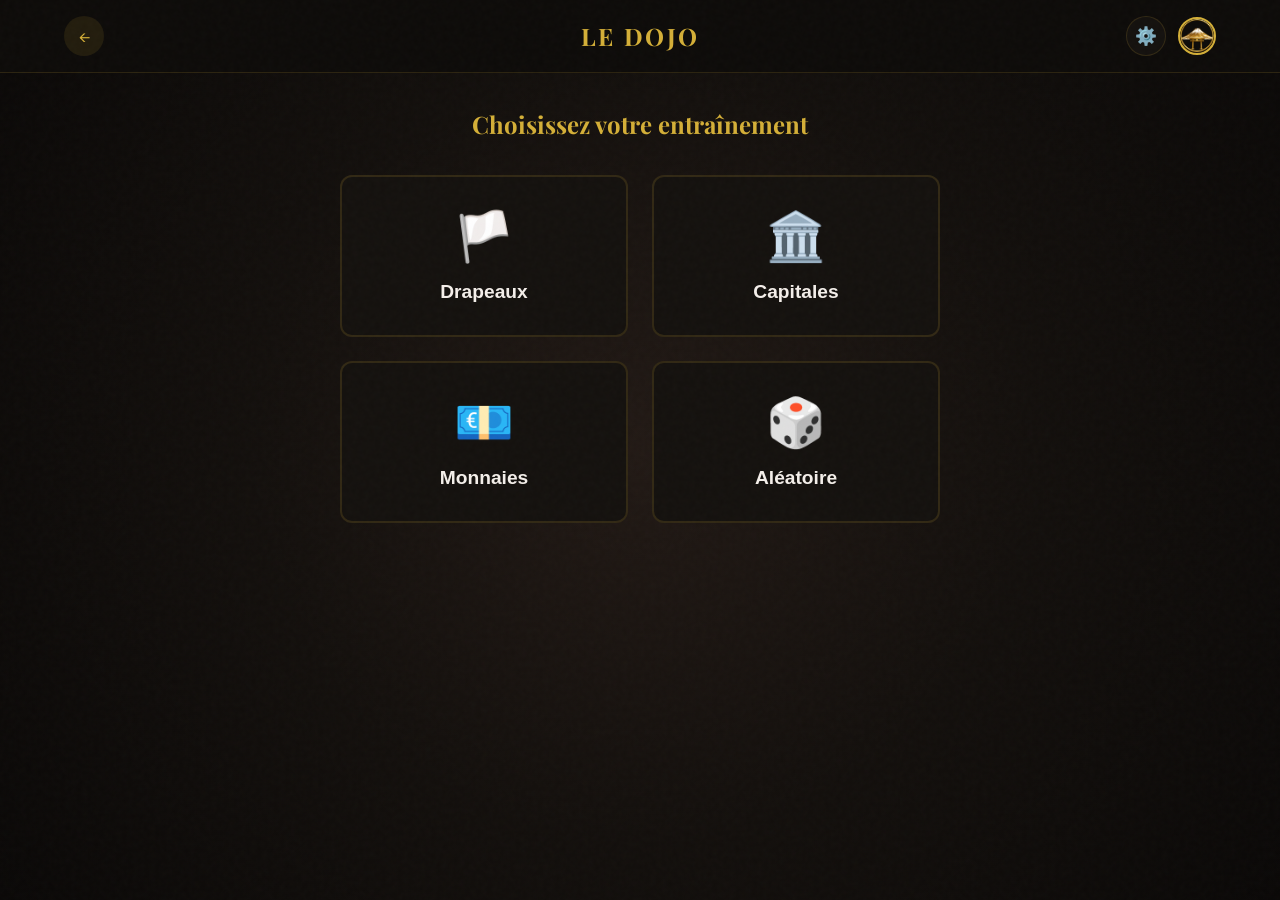
<file: jeu.html>
<!DOCTYPE html>
<html lang="fr">
<head>
    <meta charset="UTF-8">
    <meta name="viewport" content="width=device-width, initial-scale=1.0">
    <title>Mini jeux</title>
    <link rel="icon" type="image/png" href="image/kaido_7.3.png">
    
    <!-- Lien vers ton CSS global qui gère les thèmes -->
    <link rel="stylesheet" href="css/style.css">
    
    <!-- Google Fonts -->
    <link href="https://fonts.googleapis.com/css2?family=Plus+Jakarta+Sans:wght@400;500;600;700&family=Playfair+Display:wght@400;500;600&display=swap" rel="stylesheet">

    <style>
        /* Styles spécifiques au jeu, utilisant TES variables globales */
        .quiz-container {
            max-width: 600px;
            margin: 2rem auto 5rem auto;
            text-align: center;
        }

        .score-board {
            display: flex;
            justify-content: space-between;
            align-items: center;
            background: rgba(212, 175, 55, 0.05);
            border: 1px solid var(--border-color);
            padding: 1rem 1.5rem;
            border-radius: 8px;
            margin-bottom: 2rem;
            font-weight: 600;
        }

        .question-text {
            font-family: var(--font-serif);
            font-size: 1.6rem;
            color: var(--text-main);
            margin-bottom: 2rem;
        }

        .target-country {
            color: var(--color-gold);
            font-size: 2.2rem;
            display: block;
            margin-top: 0.5rem;
        }

        .flags-grid {
            display: grid;
            grid-template-columns: 1fr 1fr;
            gap: 1.5rem;
        }

        .flag-option {
            background: var(--bg-card);
            border: 2px solid var(--border-color);
            border-radius: 12px;
            padding: 1.5rem;
            cursor: pointer;
            transition: all 0.2s ease;
            display: flex;
            align-items: center;
            justify-content: center;
            height: 140px;
        }

        .flag-option img {
            max-width: 100%;
            max-height: 100%;
            border-radius: 4px;
            box-shadow: 0 4px 10px rgba(0,0,0,0.2);
            transition: transform 0.2s ease;
        }

        .text-option {
            font-size: 1.3rem;
            font-weight: bold;
            color: var(--text-main);
            text-align: center;
            font-family: var(--font-kaido);
        }

        .flag-option:hover {
            border-color: var(--color-gold);
            transform: translateY(-4px);
            box-shadow: 0 8px 20px rgba(212, 175, 55, 0.15);
        }

        .flag-option:hover img {
            transform: scale(1.05);
        }

        /* Couleurs de validation adaptées à ton thème */
        .flag-option.correct {
            border-color: #2ecc71 !important;
            background: rgba(46, 204, 113, 0.1) !important;
        }
        
        .flag-option.wrong {
            border-color: var(--color-torii) !important;
            background: rgba(166, 58, 43, 0.1) !important;
            opacity: 0.6;
        }

        #next-btn {
            display: none;
            margin: 2rem auto 0 auto;
            width: 100%;
            max-width: 300px;
        }

        .back-menu-btn {
            background: none;
            border: 1px dashed var(--border-color);
            color: var(--text-muted);
            padding: 0.5rem 1rem;
            border-radius: 6px;
            cursor: pointer;
            font-size: 0.85rem;
            margin-top: 2rem;
            transition: all 0.2s;
        }
        .back-menu-btn:hover {
            color: var(--color-gold);
            border-color: var(--color-gold);
        }
    </style>
</head>
<body>

    <!-- SCRIPT DE CHARGEMENT DU THÈME (Exécuté tout de suite pour éviter le clignotement) -->
    <script>
        const savedTheme = localStorage.getItem('kaido_theme') || 'dark';
        document.body.setAttribute('data-theme', savedTheme);
    </script>

    <!-- HEADER COMPLET KAIDO (Le même que sur le reste du site) -->
    <header class="kaido-header">
        <div class="header-left">
            <a href="index.html" class="header-btn-back" title="Retour à l'accueil">←</a>
        </div>

        <div class="header-center">
            <span style="font-family: var(--font-serif); font-size: 1.5rem; color: var(--color-gold); font-weight: bold; letter-spacing: 0.1em;">LE DOJO</span>
        </div>

        <div class="header-right" style="display: flex; align-items: center; position: relative; gap: 12px;">
            <button id="options-menu-btn" type="button" title="Paramètres" style="width: 40px; height: 40px; border-radius: 50%; background: var(--bg-card); border: 1px solid var(--border-color); color: var(--color-gold); cursor: pointer; display: flex; align-items: center; justify-content: center; font-size: 1.1rem;">
                ⚙️
            </button>

            <!-- Panneau déroulant -->
            <div id="options-dropdown" style="display: none; position: absolute; right: 0; top: 50px; background: var(--bg-card); border: 1px solid var(--border-color); border-radius: 8px; padding: 10px; box-shadow: 0 4px 12px rgba(0,0,0,0.3); z-index: 1000; min-width: 160px; flex-direction: column; gap: 8px;">
                <button id="global-theme-toggle" type="button" style="background: none; border: none; color: var(--text-main); text-align: left; padding: 6px 8px; border-radius: 4px; cursor: pointer; display: flex; align-items: center; gap: 8px; font-size: 0.85rem; width: 100%;">
                    <span>🌓</span> <span>Changer de thème</span>
                </button>
            </div>
            
            <button class="header-profile-btn" title="Mon Profil">
                <img src="image/kaido_7.3.png" alt="Profil" class="header-profile-img" onerror="this.src='https://ui-avatars.com/api/?name=User&background=D4AF37&color=0D0B09'">
            </button>
        </div>

        <script>
            // Logique du menu déroulant et du bouton thème
            const menuBtn = document.getElementById('options-menu-btn');
            const dropdown = document.getElementById('options-dropdown');
            const themeToggleBtn = document.getElementById('global-theme-toggle');

            if (menuBtn && dropdown) {
                menuBtn.addEventListener('click', (e) => {
                    e.stopPropagation();
                    dropdown.style.display = dropdown.style.display === 'flex' ? 'none' : 'flex';
                });
                dropdown.addEventListener('click', (e) => e.stopPropagation());
            }

            window.addEventListener('click', () => {
                if (dropdown) dropdown.style.display = 'none';
            });

            if (themeToggleBtn) {
                themeToggleBtn.addEventListener('click', () => {
                    const currentTheme = document.body.getAttribute('data-theme') || 'dark';
                    const newTheme = currentTheme === 'dark' ? 'papyrus' : 'dark';
                    document.body.setAttribute('data-theme', newTheme);
                    localStorage.setItem('kaido_theme', newTheme);
                });
            }
        </script>
    </header>

    <main class="container">
        
        <!-- MENU DE SÉLECTION DU MODE -->
        <div id="mode-selection" class="quiz-container">
            <h2 style="font-family: var(--font-serif); color: var(--color-gold); margin-bottom: 2rem;">Choisissez votre entraînement</h2>
            
            <div class="flags-grid">
                <button class="flag-option mode-btn" data-mode="flags" style="flex-direction: column; height: auto; padding: 2rem;">
                    <span style="font-size: 3rem; margin-bottom: 1rem;">🏳️</span>
                    <strong style="font-size: 1.2rem; color: var(--text-main);">Drapeaux</strong>
                </button>
                <button class="flag-option mode-btn" data-mode="capitals" style="flex-direction: column; height: auto; padding: 2rem;">
                    <span style="font-size: 3rem; margin-bottom: 1rem;">🏛️</span>
                    <strong style="font-size: 1.2rem; color: var(--text-main);">Capitales</strong>
                </button>
                <button class="flag-option mode-btn" data-mode="currencies" style="flex-direction: column; height: auto; padding: 2rem;">
                    <span style="font-size: 3rem; margin-bottom: 1rem;">💶</span>
                    <strong style="font-size: 1.2rem; color: var(--text-main);">Monnaies</strong>
                </button>
                <button class="flag-option mode-btn" data-mode="mixed" style="flex-direction: column; height: auto; padding: 2rem;">
                    <span style="font-size: 3rem; margin-bottom: 1rem;">🎲</span>
                    <strong style="font-size: 1.2rem; color: var(--text-main);">Aléatoire</strong>
                </button>
            </div>
        </div>

        <!-- ZONE DE JEU (Masquée par défaut) -->
        <div id="quiz-area" class="quiz-container" style="display: none;">
            
            <div class="score-board">
                <span style="color: var(--text-muted);">Série actuelle : <span id="current-streak" style="color: var(--text-main);">0</span></span>
                <span style="color: var(--text-muted);">Meilleur score : <span id="best-score" style="color: var(--color-gold);">0</span> 🏆</span>
            </div>

            <h2 class="question-text">
                <span id="question-prefix">Sélectionnez le drapeau :</span>
                <span id="country-name" class="target-country">Chargement...</span>
            </h2>

            <div class="flags-grid" id="flags-container">
                <!-- Boutons générés en JS -->
            </div>

            <button id="next-btn" class="kaido-submit-btn" style="padding: 1rem; border-radius: 8px;">Continuer ➔</button>

            <button class="back-menu-btn" onclick="showMenu()">← Changer de mode</button>
        </div>

    </main>

    <script>
        // Ta base de données
        const countries = [
            { code: "AF", name: "Afghanistan", capital: "Kaboul", currency: "AFN" },
            { code: "ZA", name: "Afrique du Sud", capital: "Pretoria", currency: "ZAR" },
            { code: "AL", name: "Albanie", capital: "Tirana", currency: "ALL" },
            { code: "DZ", name: "Algérie", capital: "Alger", currency: "DZD" },
            { code: "DE", name: "Allemagne", capital: "Berlin", currency: "EUR" },
            { code: "AD", name: "Andorre", capital: "Andorre-la-Vieille", currency: "EUR" },
            { code: "AO", name: "Angola", capital: "Luanda", currency: "AOA" },
            { code: "AG", name: "Antigua-et-Barbuda", capital: "Saint John's", currency: "XCD" },
            { code: "SA", name: "Arabie saoudite", capital: "Riyad", currency: "SAR" },
            { code: "AR", name: "Argentine", capital: "Buenos Aires", currency: "ARS" },
            { code: "AM", name: "Arménie", capital: "Erevan", currency: "AMD" },
            { code: "AU", name: "Australie", capital: "Canberra", currency: "AUD" },
            { code: "AT", name: "Autriche", capital: "Vienne", currency: "EUR" },
            { code: "AZ", name: "Azerbaïdjan", capital: "Bakou", currency: "AZN" },
            { code: "BS", name: "Bahamas", capital: "Nassau", currency: "BSD" },
            { code: "BH", name: "Bahreïn", capital: "Manama", currency: "BHD" },
            { code: "BD", name: "Bangladesh", capital: "Dacca", currency: "BDT" },
            { code: "BB", name: "Barbade", capital: "Bridgetown", currency: "BBD" },
            { code: "BE", name: "Belgique", capital: "Bruxelles", currency: "EUR" },
            { code: "BZ", name: "Belize", capital: "Belmopan", currency: "BZD" },
            { code: "BJ", name: "Bénin", capital: "Porto-Novo", currency: "XOF" },
            { code: "BT", name: "Bhoutan", capital: "Thimphou", currency: "BTN" },
            { code: "BY", name: "Bélarus", capital: "Minsk", currency: "BYN" },
            { code: "BO", name: "Bolivie", capital: "Sucre", currency: "BOB" },
            { code: "BA", name: "Bosnie-Herzégovine", capital: "Sarajevo", currency: "BAM" },
            { code: "BW", name: "Botswana", capital: "Gaborone", currency: "BWP" },
            { code: "BR", name: "Brésil", capital: "Brasília", currency: "BRL" },
            { code: "BN", name: "Brunei", capital: "Bandar Seri Begawan", currency: "BND" },
            { code: "BG", name: "Bulgarie", capital: "Sofia", currency: "BGN" },
            { code: "BF", name: "Burkina Faso", capital: "Ouagadougou", currency: "XOF" },
            { code: "BI", name: "Burundi", capital: "Gitega", currency: "BIF" },
            { code: "CV", name: "Cabo Verde", capital: "Praia", currency: "CVE" },
            { code: "KH", name: "Cambodge", capital: "Phnom Penh", currency: "KHR" },
            { code: "CM", name: "Cameroun", capital: "Yaoundé", currency: "XAF" },
            { code: "CA", name: "Canada", capital: "Ottawa", currency: "CAD" },
            { code: "CL", name: "Chili", capital: "Santiago", currency: "CLP" },
            { code: "CN", name: "Chine", capital: "Pékin", currency: "CNY" },
            { code: "CY", name: "Chypre", capital: "Nicosie", currency: "EUR" },
            { code: "CO", name: "Colombie", capital: "Bogota", currency: "COP" },
            { code: "KM", name: "Comores", capital: "Moroni", currency: "KMF" },
            { code: "CG", name: "Congo", capital: "Brazzaville", currency: "XAF" },
            { code: "CD", name: "République démocratique du Congo", capital: "Kinshasa", currency: "CDF" },
            { code: "KP", name: "Corée du Nord", capital: "Pyongyang", currency: "KPW" },
            { code: "KR", name: "Corée du Sud", capital: "Séoul", currency: "KRW" },
            { code: "CR", name: "Costa Rica", capital: "San José", currency: "CRC" },
            { code: "CI", name: "Côte d'Ivoire", capital: "Yamoussoukro", currency: "XOF" },
            { code: "HR", name: "Croatie", capital: "Zagreb", currency: "EUR" },
            { code: "CU", name: "Cuba", capital: "La Havane", currency: "CUP" },
            { code: "DK", name: "Danemark", capital: "Copenhague", currency: "DKK" },
            { code: "DJ", name: "Djibouti", capital: "Djibouti", currency: "DJF" },
            { code: "DM", name: "Dominique", capital: "Roseau", currency: "XCD" },
            { code: "DO", name: "République dominicaine", capital: "Saint-Domingue", currency: "DOP" },
            { code: "EG", name: "Égypte", capital: "Le Caire", currency: "EGP" },
            { code: "AE", name: "Émirats arabes unis", capital: "Abou Dabi", currency: "AED" },
            { code: "EC", name: "Équateur", capital: "Quito", currency: "USD" },
            { code: "ER", name: "Érythrée", capital: "Asmara", currency: "ERN" },
            { code: "ES", name: "Espagne", capital: "Madrid", currency: "EUR" },
            { code: "EE", name: "Estonie", capital: "Tallinn", currency: "EUR" },
            { code: "SZ", name: "Eswatini", capital: "Mbabane", currency: "SZL" },
            { code: "US", name: "États-Unis", capital: "Washington", currency: "USD" },
            { code: "ET", name: "Éthiopie", capital: "Addis-Abeba", currency: "ETB" },
            { code: "FJ", name: "Fidji", capital: "Suva", currency: "FJD" },
            { code: "FI", name: "Finlande", capital: "Helsinki", currency: "EUR" },
            { code: "FR", name: "France", capital: "Paris", currency: "EUR" },
            { code: "GA", name: "Gabon", capital: "Libreville", currency: "XAF" },
            { code: "GM", name: "Gambie", capital: "Banjul", currency: "GMD" },
            { code: "GE", name: "Géorgie", capital: "Tbilissi", currency: "GEL" },
            { code: "GH", name: "Ghana", capital: "Accra", currency: "GHS" },
            { code: "GR", name: "Grèce", capital: "Athènes", currency: "EUR" },
            { code: "GD", name: "Grenade", capital: "Saint-Georges", currency: "XCD" },
            { code: "GT", name: "Guatemala", capital: "Guatemala", currency: "GTQ" },
            { code: "GN", name: "Guinée", capital: "Conakry", currency: "GNF" },
            { code: "GW", name: "Guinée-Bissau", capital: "Bissau", currency: "XOF" },
            { code: "GQ", name: "Guinée équatoriale", capital: "Malabo", currency: "XAF" },
            { code: "GY", name: "Guyana", capital: "Georgetown", currency: "GYD" },
            { code: "HT", name: "Haïti", capital: "Port-au-Prince", currency: "HTG" },
            { code: "HN", name: "Honduras", capital: "Tegucigalpa", currency: "HNL" },
            { code: "HU", name: "Hongrie", capital: "Budapest", currency: "HUF" },
            { code: "IS", name: "Islande", capital: "Reykjavik", currency: "ISK" },
            { code: "IN", name: "Inde", capital: "New Delhi", currency: "INR" },
            { code: "ID", name: "Indonésie", capital: "Nusantara", currency: "IDR" },
            { code: "IR", name: "Iran", capital: "Téhéran", currency: "IRR" },
            { code: "IQ", name: "Irak", capital: "Bagdad", currency: "IQD" },
            { code: "IE", name: "Irlande", capital: "Dublin", currency: "EUR" },
            { code: "IL", name: "Israël", capital: "Jérusalem", currency: "ILS" },
            { code: "IT", name: "Italie", capital: "Rome", currency: "EUR" },
            { code: "JM", name: "Jamaïque", capital: "Kingston", currency: "JMD" },
            { code: "JP", name: "Japon", capital: "Tokyo", currency: "JPY" },
            { code: "JO", name: "Jordanie", capital: "Amman", currency: "JOD" },
            { code: "KZ", name: "Kazakhstan", capital: "Astana", currency: "KZT" },
            { code: "KE", name: "Kenya", capital: "Nairobi", currency: "KES" },
            { code: "KI", name: "Kiribati", capital: "Tarawa-Sud", currency: "AUD" },
            { code: "KW", name: "Koweït", capital: "Koweït", currency: "KWD" },
            { code: "KG", name: "Kirghizistan", capital: "Bichkek", currency: "KGS" },
            { code: "LA", name: "Laos", capital: "Vientiane", currency: "LAK" },
            { code: "LV", name: "Lettonie", capital: "Riga", currency: "EUR" },
            { code: "LB", name: "Liban", capital: "Beyrouth", currency: "LBP" },
            { code: "LS", name: "Lesotho", capital: "Maseru", currency: "LSL" },
            { code: "LR", name: "Liberia", capital: "Monrovia", currency: "LRD" },
            { code: "LY", name: "Libye", capital: "Tripoli", currency: "LYD" },
            { code: "LI", name: "Liechtenstein", capital: "Vaduz", currency: "CHF" },
            { code: "LT", name: "Lituanie", capital: "Vilnius", currency: "EUR" },
            { code: "LU", name: "Luxembourg", capital: "Luxembourg", currency: "EUR" },
            { code: "MK", name: "Macédoine du Nord", capital: "Skopje", currency: "MKD" },
            { code: "MG", name: "Madagascar", capital: "Antananarivo", currency: "MGA" },
            { code: "MW", name: "Malawi", capital: "Lilongwe", currency: "MWK" },
            { code: "MY", name: "Malaisie", capital: "Kuala Lumpur", currency: "MYR" },
            { code: "MV", name: "Maldives", capital: "Malé", currency: "MVR" },
            { code: "ML", name: "Mali", capital: "Bamako", currency: "XOF" },
            { code: "MT", name: "Malte", capital: "La Valette", currency: "EUR" },
            { code: "MA", name: "Maroc", capital: "Rabat", currency: "MAD" },
            { code: "MH", name: "Îles Marshall", capital: "Majuro", currency: "USD" },
            { code: "MR", name: "Mauritanie", capital: "Nouakchott", currency: "MRU" },
            { code: "MU", name: "Maurice", capital: "Port-Louis", currency: "MUR" },
            { code: "MX", name: "Mexique", capital: "Mexico", currency: "MXN" },
            { code: "FM", name: "Micronésie", capital: "Palikir", currency: "USD" },
            { code: "MD", name: "Moldova", capital: "Chișinău", currency: "MDL" },
            { code: "MC", name: "Monaco", capital: "Monaco", currency: "EUR" },
            { code: "MN", name: "Mongolie", capital: "Oulan-Bator", currency: "MNT" },
            { code: "ME", name: "Monténégro", capital: "Podgorica", currency: "EUR" },
            { code: "MZ", name: "Mozambique", capital: "Maputo", currency: "MZN" },
            { code: "MM", name: "Myanmar", capital: "Naypyidaw", currency: "MMK" },
            { code: "NA", name: "Namibie", capital: "Windhoek", currency: "NAD" },
            { code: "NR", name: "Nauru", capital: "Yaren", currency: "AUD" },
            { code: "NP", name: "Népal", capital: "Katmandou", currency: "NPR" },
            { code: "NI", name: "Nicaragua", capital: "Managua", currency: "NIO" },
            { code: "NE", name: "Niger", capital: "Niamey", currency: "XOF" },
            { code: "NG", name: "Nigeria", capital: "Abuja", currency: "NGN" },
            { code: "NO", name: "Norvège", capital: "Oslo", currency: "NOK" },
            { code: "NZ", name: "Nouvelle-Zélande", capital: "Wellington", currency: "NZD" },
            { code: "OM", name: "Oman", capital: "Mascate", currency: "OMR" },
            { code: "UG", name: "Ouganda", capital: "Kampala", currency: "UGX" },
            { code: "UZ", name: "Ouzbékistan", capital: "Tachkent", currency: "UZS" },
            { code: "PK", name: "Pakistan", capital: "Islamabad", currency: "PKR" },
            { code: "PW", name: "Palaos", capital: "Ngerulmud", currency: "USD" },
            { code: "PS", name: "Palestine", capital: "Jérusalem-Est", currency: "ILS" },
            { code: "PA", name: "Panama", capital: "Panama", currency: "PAB" },
            { code: "PG", name: "Papouasie-Nouvelle-Guinée", capital: "Port Moresby", currency: "PGK" },
            { code: "PY", name: "Paraguay", capital: "Asunción", currency: "PYG" },
            { code: "NL", name: "Pays-Bas", capital: "Amsterdam", currency: "EUR" },
            { code: "PE", name: "Pérou", capital: "Lima", currency: "PEN" },
            { code: "PH", name: "Philippines", capital: "Manille", currency: "PHP" },
            { code: "PL", name: "Pologne", capital: "Varsovie", currency: "PLN" },
            { code: "PT", name: "Portugal", capital: "Lisbonne", currency: "EUR" },
            { code: "QA", name: "Qatar", capital: "Doha", currency: "QAR" },
            { code: "CF", name: "République centrafricaine", capital: "Bangui", currency: "XAF" },
            { code: "CZ", name: "République tchèque", capital: "Prague", currency: "CZK" },
            { code: "RO", name: "Roumanie", capital: "Bucarest", currency: "RON" },
            { code: "GB", name: "Royaume-Uni", capital: "Londres", currency: "GBP" },
            { code: "RU", name: "Russie", capital: "Moscou", currency: "RUB" },
            { code: "RW", name: "Rwanda", capital: "Kigali", currency: "RWF" },
            { code: "KN", name: "Saint-Christophe-et-Niévès", capital: "Basseterre", currency: "XCD" },
            { code: "LC", name: "Sainte-Lucie", capital: "Castries", currency: "XCD" },
            { code: "SM", name: "Saint-Marin", capital: "Saint-Marin", currency: "EUR" },
            { code: "VC", name: "Saint-Vincent-et-les-Grenadines", capital: "Kingstown", currency: "XCD" },
            { code: "WS", name: "Samoa", capital: "Apia", currency: "WST" },
            { code: "ST", name: "Sao Tomé-et-Principe", capital: "São Tomé", currency: "STN" },
            { code: "SN", name: "Sénégal", capital: "Dakar", currency: "XOF" },
            { code: "RS", name: "Serbie", capital: "Belgrade", currency: "RSD" },
            { code: "SC", name: "Seychelles", capital: "Victoria", currency: "SCR" },
            { code: "SL", name: "Sierra Leone", capital: "Freetown", currency: "SLE" },
            { code: "SG", name: "Singapour", capital: "Singapour", currency: "SGD" },
            { code: "SK", name: "Slovaquie", capital: "Bratislava", currency: "EUR" },
            { code: "SI", name: "Slovénie", capital: "Ljubljana", currency: "EUR" },
            { code: "SB", name: "Îles Salomon", capital: "Honiara", currency: "SBD" },
            { code: "SO", name: "Somalie", capital: "Mogadiscio", currency: "SOS" },
            { code: "SD", name: "Soudan", capital: "Khartoum", currency: "SDG" },
            { code: "SS", name: "Soudan du Sud", capital: "Djouba", currency: "SSP" },
            { code: "LK", name: "Sri Lanka", capital: "Sri Jayawardenepura Kotte", currency: "LKR" },
            { code: "SE", name: "Suède", capital: "Stockholm", currency: "SEK" },
            { code: "CH", name: "Suisse", capital: "Berne", currency: "CHF" },
            { code: "SY", name: "Syrie", capital: "Damas", currency: "SYP" },
            { code: "TJ", name: "Tadjikistan", capital: "Douchanbé", currency: "TJS" },
            { code: "TZ", name: "Tanzanie", capital: "Dodoma", currency: "TZS" },
            { code: "TD", name: "Tchad", capital: "N'Djaména", currency: "XAF" },
            { code: "TH", name: "Thaïlande", capital: "Bangkok", currency: "THB" },
            { code: "TL", name: "Timor oriental", capital: "Dili", currency: "USD" },
            { code: "TG", name: "Togo", capital: "Lomé", currency: "XOF" },
            { code: "TO", name: "Tonga", capital: "Nuku'alofa", currency: "TOP" },
            { code: "TT", name: "Trinité-et-Tobago", capital: "Port-d'Espagne", currency: "TTD" },
            { code: "TN", name: "Tunisie", capital: "Tunis", currency: "TND" },
            { code: "TM", name: "Turkménistan", capital: "Achgabat", currency: "TMT" },
            { code: "TV", name: "Tuvalu", capital: "Funafuti", currency: "AUD" },
            { code: "UA", name: "Ukraine", capital: "Kyiv", currency: "UAH" },
            { code: "UY", name: "Uruguay", capital: "Montevideo", currency: "UYU" },
            { code: "VU", name: "Vanuatu", capital: "Port-Vila", currency: "VUV" },
            { code: "VA", name: "Vatican", capital: "Cité du Vatican", currency: "EUR" },
            { code: "VE", name: "Venezuela", capital: "Caracas", currency: "VES" },
            { code: "VN", name: "Viêt Nam", capital: "Hanoï", currency: "VND" },
            { code: "YE", name: "Yémen", capital: "Sanaa", currency: "YER" },
            { code: "ZM", name: "Zambie", capital: "Lusaka", currency: "ZMW" },
            { code: "ZW", name: "Zimbabwe", capital: "Harare", currency: "ZWG" }
        ];

        let gameMode = 'flags';
        let currentQuestionMode = 'flags';
        let currentStreak = 0;
        let bestScore = localStorage.getItem('kaido_quiz_best') || 0;
        let correctCountry = null;
        let hasAnswered = false;
        let playlistPays = [];

        const menuEl = document.getElementById('mode-selection');
        const quizEl = document.getElementById('quiz-area');
        const countryNameEl = document.getElementById('country-name');
        const questionPrefixEl = document.getElementById('question-prefix');
        const flagsContainer = document.getElementById('flags-container');
        const nextBtn = document.getElementById('next-btn');
        const streakEl = document.getElementById('current-streak');
        const bestScoreEl = document.getElementById('best-score');

        bestScoreEl.textContent = bestScore;

        function shuffleArray(array) {
            for (let i = array.length - 1; i > 0; i--) {
                const j = Math.floor(Math.random() * (i + 1));
                [array[i], array[j]] = [array[j], array[i]];
            }
            return array;
        }

        function refillPlaylist() {
            playlistPays = shuffleArray([...countries]);
        }

        function showMenu() {
            quizEl.style.display = 'none';
            menuEl.style.display = 'block';
        }

        // Écouteurs sur les boutons du menu
        document.querySelectorAll('.mode-btn').forEach(btn => {
            btn.addEventListener('click', () => {
                gameMode = btn.getAttribute('data-mode');
                menuEl.style.display = 'none';
                quizEl.style.display = 'block';
                currentStreak = 0;
                streakEl.textContent = currentStreak;
                refillPlaylist();
                loadNewQuestion();
            });
        });

        function loadNewQuestion() {
            hasAnswered = false;
            nextBtn.style.display = 'none';
            flagsContainer.innerHTML = '';

            if (playlistPays.length === 0) refillPlaylist();
            
            correctCountry = playlistPays.pop();

            // Gestion du mode Aléatoire
            currentQuestionMode = gameMode;
            if (gameMode === 'mixed') {
                const modes = ['flags', 'capitals', 'currencies'];
                currentQuestionMode = modes[Math.floor(Math.random() * modes.length)];
            }

            // Mise à jour de la question
            if (currentQuestionMode === 'flags') {
                questionPrefixEl.textContent = "Sélectionnez le drapeau :";
            } else if (currentQuestionMode === 'capitals') {
                questionPrefixEl.textContent = "Quelle est la capitale de :";
            } else if (currentQuestionMode === 'currencies') {
                questionPrefixEl.textContent = "Quelle est la monnaie de :";
            }
            countryNameEl.textContent = correctCountry.name;

            // Pioche de 3 mauvaises réponses UNIQUES
            const wrongOptions = [];
            const fullListShuffled = shuffleArray([...countries]);

            for (let i = 0; i < fullListShuffled.length; i++) {
                const candidate = fullListShuffled[i];
                let isUnique = true;

                if (candidate.code === correctCountry.code) isUnique = false;
                
                if (currentQuestionMode === 'capitals' && candidate.capital === correctCountry.capital) isUnique = false;
                if (currentQuestionMode === 'currencies' && candidate.currency === correctCountry.currency) isUnique = false;
                
                for(let w of wrongOptions) {
                    if (currentQuestionMode === 'capitals' && candidate.capital === w.capital) isUnique = false;
                    if (currentQuestionMode === 'currencies' && candidate.currency === w.currency) isUnique = false;
                }

                if (isUnique) {
                    wrongOptions.push(candidate);
                }
                if (wrongOptions.length === 3) break;
            }

            const options = shuffleArray([correctCountry, ...wrongOptions]);

            // Création des boutons de réponse
            options.forEach(country => {
                const btn = document.createElement('button');
                btn.className = 'flag-option';
                btn.dataset.code = country.code;
                
                if (currentQuestionMode === 'flags') {
                    btn.innerHTML = `<img src="https://flagcdn.com/w160/${country.code.toLowerCase()}.png" alt="Drapeau">`;
                } else if (currentQuestionMode === 'capitals') {
                    btn.innerHTML = `<span class="text-option">${country.capital}</span>`;
                } else if (currentQuestionMode === 'currencies') {
                    btn.innerHTML = `<span class="text-option">${country.currency}</span>`;
                }
                
                btn.addEventListener('click', () => handleAnswer(btn, country));
                flagsContainer.appendChild(btn);
            });
        }

        function handleAnswer(selectedBtn, selectedCountry) {
            if (hasAnswered) return;
            hasAnswered = true;

            const allButtons = document.querySelectorAll('.flag-option');

            if (selectedCountry.code === correctCountry.code) {
                selectedBtn.classList.add('correct');
                currentStreak++;
                
                if (currentStreak > bestScore) {
                    bestScore = currentStreak;
                    bestScoreEl.textContent = bestScore;
                    localStorage.setItem('kaido_quiz_best', bestScore);
                }
            } else {
                selectedBtn.classList.add('wrong');
                currentStreak = 0;
                
                // Montre la bonne réponse parmi les choix affichés
                allButtons.forEach(btn => {
                    if (btn.dataset.code === correctCountry.code) {
                        btn.classList.add('correct');
                    }
                });
            }

            streakEl.textContent = currentStreak;
            nextBtn.style.display = 'block';
        }

        nextBtn.addEventListener('click', loadNewQuestion);

    </script>
</body>
</html>
</file>
<file: css/style.css>
/* ==========================================================================
   1. VARIABLES & DESIGN SYSTEM KAIDO
   ========================================================================== */
:root, body[data-theme="dark"] {
    --bg-dark: #0D0B09;
    --bg-card: #14110E;
    --color-gold: #D4AF37;
    --color-torii: #A63A2B;
    --text-main: #F4EFEA;
    --text-muted: #8E847A;
    --border-color: rgba(212, 175, 55, 0.15);
    --font-kaido: 'Plus Jakarta Sans', sans-serif;
    --font-serif: 'Playfair Display', serif;
}

/* THÈME PAPYRUS / PARCHEMIN ANCIEN */
body[data-theme="papyrus"] {
    --bg-dark: #E4D8C3;
    --bg-card: #F2EBD9;
    --color-gold: #8C6D23;
    --color-torii: #9E3525;
    --text-main: #2C241D;
    --text-muted: #6B5E52;
    --border-color: rgba(140, 109, 35, 0.25);
}

* {
    margin: 0;
    padding: 0;
    box-sizing: border-box;
}

/* --- ADAPTATION DES CARTES JOURS / ACTIVITÉS AU THÈME --- */
.day-block-card, 
.step-item, 
.trip-card {
    background-color: var(--bg-card) !important;
    border-color: var(--border-color) !important;
    color: var(--text-main) !important;
}

/* Texte à l'intérieur des blocs d'activités en mode papyrus */
body[data-theme="papyrus"] .step-item h3,
body[data-theme="papyrus"] .step-item div,
body[data-theme="papyrus"] .day-header span {
    color: var(--text-main) !important;
}

/* ==========================================================================
   CORRECTION DE L'ICÔNE ET DU TEXTE DU SÉLECTEUR DE DATE (DARK / PAPYRUS)
   ========================================================================== */

/* Mode Sombre (Dark) : Inverser l'icône du calendrier pour qu'elle devienne blanche/claire */
body[data-theme="dark"] input[type="date"]::-webkit-calendar-picker-indicator,
body:not([data-theme="papyrus"]) input[type="date"]::-webkit-calendar-picker-indicator {
    filter: invert(1) hue-rotate(180deg) brightness(1.2);
    cursor: pointer;
}

/* Mode Papyrus : Garder l'icône sombre pour qu'elle contraste avec le fond clair */
body[data-theme="papyrus"] input[type="date"]::-webkit-calendar-picker-indicator {
    filter: none;
    cursor: pointer;
}

/* Assurer une police et une couleur de texte parfaitement lisibles sur les inputs date */
input[type="date"] {
    color-scheme: dark; /* Force le navigateur à adapter les menus déroulants natifs en mode sombre */
}

body[data-theme="papyrus"] input[type="date"] {
    color-scheme: light;
}

/* ==========================================================================
   CORRECTION DE L'AUTO-COMPLÉTION ET DU REMPLISSAGE AUTO (MODE CLAIR / PAPYRUS)
   ========================================================================== */

/* 1. Couleur de fond et du texte lorsque le navigateur auto-remplit un champ */
input:-webkit-autofill,
input:-webkit-autofill:hover, 
input:-webkit-autofill:focus {
    -webkit-text-fill-color: var(--text-main, #333) !important;
    -webkit-box-shadow: 0 0 0px 1000px var(--bg-card, #FFFDF9) inset !important;
    transition: background-color 5000s ease-in-out 0s;
}

/* 2. Style des suggestions de listes déroulantes natives / pop-ups de formulaires */
input {
    color-scheme: light; /* Force le menu déroulant natif du navigateur en clair */
}

body[data-theme="dark"] input {
    color-scheme: dark; /* Repasse en mode sombre si le dark mode est actif */
}

/* ==========================================================================
   2. STYLE GLOBAL & HALO CHALEUREUX + TEXTURE WASHI
   ========================================================================== */
body {
    background-color: var(--bg-dark);
    color: var(--text-main);
    font-family: var(--font-kaido);
    line-height: 1.6;
    position: relative;
    min-height: 100vh;
    overflow-x: hidden;
    transition: background-color 0.3s ease, color 0.3s ease;
}

/* Halo chaleureux dynamique selon le thème */
body[data-theme="dark"] {
    background-image: radial-gradient(
        circle at center,
        rgba(58, 42, 35, 0.45) 0%,
        rgba(20, 16, 13, 0.8) 50%,
        #0a0807 100%
    );
    background-attachment: fixed;
}

body[data-theme="papyrus"] {
    background-image: radial-gradient(
        circle at center,
        rgba(247, 241, 227, 0.9) 0%,
        rgba(228, 216, 195, 0.95) 60%,
        #d1c2a5 100%
    );
    background-attachment: fixed;
}

/* Calque de texture papier de riz (Washi) */
body::before {
    content: "";
    position: fixed;
    top: 0;
    left: 0;
    width: 100%;
    height: 100%;
    background-image: url("data:image/svg+xml,%3Csvg viewBox='0 0 200 200' xmlns='http://www.w3.org/2000/svg'%3E%3Cfilter id='noiseFilter'%3E%3CfeTurbulence type='fractalNoise' baseFrequency='0.8' numOctaves='3' stitchTiles='stitch'/%3E%3C/filter%3E%3Crect width='100%25' height='100%25' filter='url(%23noiseFilter)' opacity='0.025'/%3E%3C/svg%3E");
    pointer-events: none;
    z-index: 9999;
}

.container {
    width: 92%;
    max-width: 1550px;
    margin: 0 auto;
    padding: 0 1.5rem;
}

/* ==========================================================================
   3. HEADER UNIFIÉ KAIDO
   ========================================================================== */
.kaido-header {
    display: flex;
    justify-content: space-between;
    align-items: center;
    padding: 1rem 5%;
    background-color: var(--bg-dark);
    border-bottom: 1px solid var(--border-color);
    position: sticky;
    top: 0;
    z-index: 1000;
}

.header-left, .header-right {
    flex: 1;
    display: flex;
    align-items: center;
    gap: 1rem;
}

.header-left {
    justify-content: flex-start;
}

.header-right {
    justify-content: flex-end;
}

.header-center {
    flex: 0 1 auto;
    display: flex;
    justify-content: center;
}
/* --- ANIMATION LOGO KAIDO (HEADER) --- */
.header-center img {
    /* Transition très fluide avec un effet de rebond (cubic-bezier) */
    transition: transform 0.5s cubic-bezier(0.175, 0.885, 0.32, 1.275), filter 0.4s ease;
    will-change: transform; /* Optimisation des performances */
}

/* L'effet "Boussole" au survol */
.header-center img:hover {
    transform: scale(1.1) rotate(8deg); /* Zoom de 10% et légère inclinaison */
    filter: drop-shadow(0 4px 12px rgba(212, 175, 55, 0.5)); /* Halo or (Kaido Gold) */
    cursor: pointer;
}

/* L'effet au clic (pressé) */
.header-center img:active {
    transform: scale(0.95) rotate(-5deg); /* S'enfonce légèrement dans l'autre sens */
    filter: drop-shadow(0 2px 4px rgba(212, 175, 55, 0.3));
    transition: transform 0.1s ease; /* Très rapide au clic */
}

/* Typographie "KAIDO" */
.header-brand-text {
    font-family: var(--font-serif);
    font-size: 1.5rem;
    color: var(--color-torii);
    text-decoration: none;
    font-weight: 600;
    letter-spacing: 0.25em;
    transition: all 0.3s ease;
}
.header-brand-text:hover {
    color: var(--color-gold);
}

/* Bouton Retour (Flèche) */
.header-btn-back {
    color: var(--color-gold);
    display: flex;
    align-items: center;
    justify-content: center;
    width: 40px;
    height: 40px;
    border-radius: 50%;
    background: rgba(212, 175, 55, 0.1);
    transition: background 0.2s, transform 0.2s;
    text-decoration: none;
}
.header-btn-back:hover {
    background: rgba(212, 175, 55, 0.25);
    transform: translateX(-3px);
}

/* Bouton Thème 🌓 */
.header-icon-btn {
    width: 40px;
    height: 40px;
    border-radius: 50%;
    background: var(--bg-card);
    border: 1px solid var(--border-color);
    color: var(--color-gold);
    cursor: pointer;
    display: flex;
    align-items: center;
    justify-content: center;
    font-size: 1.2rem;
    transition: all 0.2s;
}
.header-icon-btn:hover {
    border-color: var(--color-gold);
    transform: scale(1.05);
}

/* Sélecteur de langue épuré */
.header-lang-select {
    appearance: none;
    background: var(--bg-card);
    border: 1px solid var(--border-color);
    color: var(--text-main);
    padding: 0.4rem 1rem 0.4rem 0.8rem;
    border-radius: 20px;
    font-family: var(--font-kaido);
    font-size: 0.9rem;
    font-weight: 600;
    cursor: pointer;
    outline: none;
    transition: border-color 0.2s;
}
.header-lang-select:focus, .header-lang-select:hover {
    border-color: var(--color-gold);
}

/* Photo de Profil */
.header-profile-btn {
    background: none;
    border: none;
    cursor: pointer;
    padding: 0;
    display: flex;
    align-items: center;
    transition: transform 0.2s;
}
.header-profile-btn:hover {
    transform: scale(1.05);
}
.header-profile-img {
    width: 38px;
    height: 38px;
    border-radius: 50%;
    border: 2px solid var(--color-gold);
    object-fit: cover;
}

body:has(#trip-cover) header {
    position: absolute;
    top: 0; left: 0; right: 0;
    z-index: 20;
    padding: 1rem 2rem;
    display: flex;
    justify-content: space-between;
    align-items: center;
    background: transparent;
    border-bottom: none;
}

body:has(.create-hero) .kaido-header,
body:has(.create-hero) header {
    display: flex;
    justify-content: space-between;
    align-items: center;
}

/* ==========================================================================
   4. DASHBOARD (INDEX.HTML)
   ========================================================================== */
.dashboard-title-wrapper {
    margin: 2.5rem 0 2rem 0;
}

.dashboard-title {
    font-family: var(--font-serif);
    font-size: 2rem;
    font-weight: 400;
    letter-spacing: 0.02em;
    color: var(--text-main);
    margin-bottom: 0.3rem;
    display: flex;
    align-items: baseline;
    gap: 1rem;
    flex-wrap: wrap;
}

.dashboard-subtitle-jp {
    font-family: var(--font-kaido);
    font-size: 0.95rem;
    font-weight: 300;
    color: var(--color-gold);
    opacity: 0.85;
    letter-spacing: 0.15em;
    text-transform: none !important;
}

.dashboard-grid {
    display: grid;
    grid-template-columns: repeat(auto-fill, minmax(340px, 1fr));
    gap: 2rem;
    padding-bottom: 4rem;
}

.trip-card {
    background-color: var(--bg-card);
    border: 1px solid var(--border-color);
    border-radius: 6px;
    overflow: hidden;
    display: flex;
    flex-direction: column;
    min-height: 420px;
    box-shadow: 0 10px 30px rgba(0,0,0,0.15);
    transition: transform 0.3s ease, border-color 0.3s ease;
}

.trip-card:hover {
    transform: translateY(-4px);
    border-color: var(--color-gold);
}

.trip-banner {
    height: 200px;
    background-size: cover;
    background-position: center;
    position: relative;
}

.trip-banner::after {
    content: '';
    position: absolute;
    bottom: 0; left: 0;
    width: 100%; height: 60%;
    background: linear-gradient(to top, var(--bg-card), transparent);
}

.trip-details {
    padding: 1.5rem;
    display: flex;
    flex-direction: column;
    flex-grow: 1;
}

.trip-details h3 {
    font-family: var(--font-serif);
    font-size: 1.35rem;
    font-weight: 400;
    margin-bottom: 0.5rem;
    color: var(--text-main);
}

.trip-meta {
    color: var(--text-muted);
    font-size: 0.85rem;
    margin-bottom: 1rem;
    display: flex;
    align-items: center;
    gap: 5px;
}

.trip-footer {
    display: flex;
    flex-direction: row-reverse;
    justify-content: space-between;
    align-items: center;
    margin-top: auto;
    padding-top: 1rem;
    border-top: 1px solid var(--border-color);
}

.trip-budget {
    color: var(--color-gold);
    font-weight: 700;
    font-size: 1.1rem;
}

.trip-actions {
    display: flex;
    align-items: center;
    gap: 12px;
}

.btn-delete {
    background: rgba(166, 58, 43, 0.1);
    border: 1px solid rgba(166, 58, 43, 0.25);
    color: var(--color-torii);
    cursor: pointer;
    padding: 0.4rem 0.6rem;
    border-radius: 4px;
    font-size: 0.9rem;
    display: flex;
    align-items: center;
    justify-content: center;
    transition: all 0.2s ease;
}

.btn-delete:hover {
    background: var(--color-torii);
    color: #ffffff;
    transform: scale(1.1);
}

.btn-view {
    color: var(--text-muted);
    text-decoration: none;
    font-size: 0.8rem;
    font-weight: 600;
    letter-spacing: 0.08em;
    text-transform: none !important;
    transition: color 0.3s ease;
}

.btn-view:hover {
    color: var(--color-gold);
}

.create-trip-zone {
    border: 2px dashed var(--border-color);
    background: var(--bg-card);
    border-radius: 6px;
    display: flex;
    flex-direction: column;
    align-items: center;
    justify-content: center;
    min-height: 420px;
    cursor: pointer;
    text-decoration: none;
    transition: all 0.3s ease;
    padding: 2rem;
    text-align: center;
    opacity: 0.85;
}

.create-trip-zone:hover {
    border-color: var(--color-gold);
    opacity: 1;
}

.create-trip-zone .plus-icon {
    font-size: 2.5rem;
    color: var(--color-gold);
    margin-bottom: 1rem;
}

.create-trip-zone h3 {
    color: var(--text-main);
    font-weight: 500;
    font-size: 1.1rem;
}

/* ==========================================================================
   5. FORMULAIRES & CRÉATION (CREER.HTML)
   ========================================================================== */
.create-hero {
    padding: 4rem 1rem 3rem 1rem;
    text-align: center;
    position: relative;
    overflow: hidden;
}
.create-hero .bg-kanji {
    position: absolute;
    top: 50%; left: 50%;
    transform: translate(-50%, -50%);
    font-size: 15rem;
    color: var(--color-gold);
    opacity: 0.03;
    font-weight: bold;
    pointer-events: none;
    user-select: none;
    line-height: 1;
}
.create-hero h1 {
    font-family: var(--font-serif);
    font-size: 2.5rem;
    font-weight: 400;
    margin-bottom: 0.8rem;
    color: var(--text-main);
    position: relative;
    z-index: 1;
}
.create-hero p {
    color: var(--color-gold);
    font-size: 1.1rem;
    font-style: italic;
    position: relative;
    z-index: 1;
}

/* Style des champs (inputs) premium */
.kaido-input {
    width: 100%;
    background-color: var(--bg-dark);
    border: 1px solid var(--border-color);
    padding: 0.9rem 1.2rem;
    color: var(--text-main);
    font-family: var(--font-kaido);
    font-size: 0.95rem;
    border-radius: 6px;
    transition: all 0.3s ease;
    box-sizing: border-box;
}
.kaido-input:focus {
    outline: none;
    border-color: var(--color-gold);
    box-shadow: 0 0 0 2px rgba(212, 175, 55, 0.15);
}
.kaido-input::placeholder {
    color: var(--text-muted);
    opacity: 0.7;
}

/* Labels des formulaires */
.form-group {
    margin-bottom: 1.5rem;
}
.form-group label {
    display: block;
    font-size: 0.85rem;
    font-weight: 600;
    text-transform: none !important;
    letter-spacing: 0.05em;
    color: var(--text-muted);
    margin-bottom: 0.6rem;
}

/* Adaptation pour l'autocomplétion Google Maps */
gmp-place-autocomplete {
    width: 100%;
}
gmp-place-autocomplete::part(input) {
    width: 100%;
    background-color: var(--bg-dark) !important;
    border: 1px solid var(--border-color) !important;
    padding: 0.9rem 1.2rem !important;
    color: var(--text-main) !important;
    font-family: var(--font-kaido) !important;
    font-size: 0.95rem !important;
    border-radius: 6px !important;
    transition: all 0.3s ease !important;
    box-sizing: border-box !important;
}
gmp-place-autocomplete::part(input):focus {
    outline: none !important;
    border-color: var(--color-gold) !important;
    box-shadow: 0 0 0 2px rgba(212, 175, 55, 0.15) !important;
}

/* ==========================================================================
   CORRECTION DU MENU DÉROULANT GOOGLE PLACES (AUTOCOMPLÉTION)
   ========================================================================== */

/* 1. Forcer le thème Clair (Papyrus) sur le menu Google Maps */
body[data-theme="papyrus"] gmp-place-autocomplete {
    color-scheme: light !important;
    --gmp-color-surface: var(--bg-card) !important; /* Fond du menu clair */
    --gmp-color-on-surface: var(--text-main) !important; /* Texte sombre */
    --gmp-color-on-surface-variant: var(--text-muted) !important; /* Sous-titre gris */
}

/* 2. Forcer le thème Sombre (Dark) sur le menu Google Maps */
body[data-theme="dark"] gmp-place-autocomplete,
body:not([data-theme="papyrus"]) gmp-place-autocomplete {
    color-scheme: dark !important;
    --gmp-color-surface: var(--bg-card) !important; /* Fond du menu sombre */
    --gmp-color-on-surface: var(--text-main) !important; /* Texte clair */
    --gmp-color-on-surface-variant: var(--text-muted) !important;
}

/* Bouton de soumission stylisé */
.kaido-submit-btn {
    width: 100%;
    background: linear-gradient(135deg, var(--color-torii), #82271B);
    color: white;
    border: 1px solid rgba(166, 58, 43, 0.4);
    font-weight: 700;
    text-transform: none !important;
    letter-spacing: 0.1em;
    cursor: pointer;
    transition: all 0.3s ease;
    box-shadow: 0 4px 15px rgba(166, 58, 43, 0.2);
}
.kaido-submit-btn:hover {
    transform: translateY(-2px);
    box-shadow: 0 8px 25px rgba(166, 58, 43, 0.4);
    border-color: var(--color-gold);
}

/* ==========================================================================
   6. VUE DÉTAIL VOYAGE & ITINÉRAIRE (VOYAGE.HTML)
   ========================================================================== */
/* --- Boutons d'action (Style Pilule Unifiée) --- */
.action-pill-btn {
    background: transparent;
    color: var(--text-main);
    border: 1px solid var(--border-color);
    padding: 0.5rem 1.2rem;
    border-radius: 50px; /* Forme de pilule */
    font-family: 'Plus Jakarta Sans', sans-serif;
    font-weight: 600;
    font-size: 0.85rem;
    cursor: pointer;
    transition: all 0.2s ease;
    display: inline-flex;
    align-items: center;
    gap: 6px;
}

/* Effet au survol (PC) */
.action-pill-btn:hover {
    border-color: var(--color-gold);
    background: rgba(212, 175, 55, 0.08); /* Léger fond doré */
    transform: translateY(-2px); /* Remonte très légèrement */
}

/* Effet quand on CLIQUE sur la pilule (État Actif) */
.action-pill-btn:active {
    background: var(--color-gold); /* La pilule se remplit d'or */
    color: var(--bg-dark); /* Le texte devient foncé pour le contraste */
    border-color: var(--color-gold);
    transform: scale(0.95); /* Effet d'enfoncement physique */
}

/* Navigation de base (Par défaut horizontale) */
.trip-nav-tabs {
    display: flex;
    flex-direction: row;
    gap: 0.5rem;
    border-bottom: 1px solid var(--border-color);
    margin-bottom: 1.5rem;
    padding-bottom: 0.8rem;
    overflow-x: auto;
    scrollbar-width: none;
}
.trip-nav-tabs::-webkit-scrollbar { display: none; }

/* Style des onglets (Adaptés aux thèmes clair et sombre) */
.tab-btn {
    background: none;
    border: none;
    color: var(--text-main);
    opacity: 0.85;
    font-size: 0.9rem;
    padding: 0.5rem 1.2rem;
    cursor: pointer;
    font-weight: 500;
    font-family: var(--font-kaido);
    display: flex;
    align-items: center;
    gap: 8px;
    border-radius: 20px;
    white-space: nowrap;
    flex-shrink: 0;
    transition: all 0.3s ease;
}

.tab-btn:hover {
    opacity: 1;
    color: var(--color-gold);
}

.tab-btn.active {
    background: rgba(212, 175, 55, 0.15);
    color: var(--color-gold);
    opacity: 1;
    border: 1px solid rgba(212, 175, 55, 0.4);
    font-weight: 600;
}

/* ==========================================================================
   STYLE UNIFIÉ DES BOUTONS D'ACTION (Export PDF, Lien copié, Clôturer, Modifier)
   ========================================================================== */
.kaido-action-btn {
    background-color: var(--bg-card);
    border: 1px solid var(--border-color);
    color: var(--text-main);
    padding: 0.6rem 1.2rem;
    border-radius: 6px;
    font-family: var(--font-kaido);
    font-size: 0.9rem;
    font-weight: 600;
    cursor: pointer;
    display: inline-flex;
    align-items: center;
    gap: 8px;
    transition: all 0.2s ease;
    text-decoration: none;
}

.kaido-action-btn:hover {
    border-color: var(--color-gold);
    transform: translateY(-1px);
}

/* État Actif : Couleur distincte lorsque le bouton est activé/sélectionné */
.kaido-action-btn.active {
    background: linear-gradient(135deg, var(--color-gold), #AA8C2C) !important;
    color: var(--bg-dark) !important;
    border-color: var(--color-gold) !important;
    box-shadow: 0 4px 12px rgba(212, 175, 55, 0.3);
}

.itinerary-split-layout {
    display: flex;
    flex-direction: column;
    gap: 1.5rem;
}
.itinerary-list-col { width: 100%; }
.itinerary-map-col { width: 100%; }

.checklist-card, .map-card {
    margin-top: 0rem;
    padding: 1.2rem;
    background-color: var(--bg-card);
    border: 1px solid var(--border-color);
    border-radius: 8px;
}
.checklist-items {
    list-style: none;
    padding: 0;
    margin: 1rem 0;
    max-height: 400px;
    overflow-y: auto;
}
.checklist-item {
    display: flex;
    align-items: center;
    justify-content: space-between;
    padding: 0.5rem 0;
    border-bottom: 1px solid var(--border-color);
    font-size: 0.9rem;
}
.checklist-item label {
    display: flex;
    align-items: center;
    gap: 10px;
    cursor: pointer;
    color: var(--text-main);
    flex-grow: 1;
}
.checklist-item input[type="checkbox"] {
    accent-color: var(--color-gold);
    width: 16px; height: 16px;
    cursor: pointer;
}
.checklist-item.completed label {
    text-decoration: line-through;
    color: var(--text-muted);
}
.btn-delete-task {
    background: none;
    border: none;
    color: var(--color-torii);
    cursor: pointer;
    font-size: 0.85rem;
    opacity: 0.6;
}
.btn-delete-task:hover { opacity: 1; }
.checklist-form { display: flex; gap: 8px; margin-top: 1rem; }
.checklist-input {
    flex: 1;
    background: var(--bg-dark);
    border: 1px solid var(--border-color);
    color: var(--text-main);
    padding: 0.5rem 0.8rem;
    border-radius: 4px;
    font-size: 0.85rem;
}
.btn-add-task {
    background: var(--color-gold);
    color: var(--bg-dark);
    border: none;
    padding: 0.5rem 0.8rem;
    border-radius: 4px;
    font-weight: bold;
    cursor: pointer;
}

#map {
    width: 100%;
    height: 350px;
    border-radius: 6px;
    border: 1px solid var(--border-color);
    overflow: hidden;
    margin-bottom: 0.5rem;
}

/* --- CENTRAGE PARFAIT DE LA PRÉVIEW D'ACTIVITÉ ET FOND TRANSPARENT --- */
.activity-preview-box {
    display: none;
    flex-direction: column;
    align-items: center !important;
    justify-content: center !important;
    text-align: center !important;
    background: transparent !important;
    border: none !important;
    box-shadow: none !important;
    border-radius: 6px;
    overflow: hidden;
    margin-top: 0.8rem;
    padding: 1rem;
    width: 100%;
    box-sizing: border-box;
    transition: all 0.3s ease;
}

.activity-preview-img {
    display: block !important;
    margin: 0 auto !important;
    max-width: 100% !important;
    max-height: 320px !important;
    width: auto !important;
    height: auto !important;
    object-fit: contain !important;
    border-radius: 4px;
    background-color: transparent;
}

.activity-preview-title {
    width: 100%;
    padding: 0.8rem 0 0.2rem 0;
    font-size: 0.85rem;
    color: var(--color-gold);
    font-weight: 600;
    text-align: center !important;
}

.activity-preview-loading {
    display: flex;
    align-items: center;
    justify-content: center;
    height: 120px;
    width: 100%;
    color: var(--text-muted);
    font-size: 0.8rem;
    text-align: center;
}

.step-item {
    cursor: pointer;
    transition: all 0.2s ease;
}
.step-item:hover, .step-item.active-step {
    border-color: var(--color-gold) !important;
    background: rgba(212, 175, 55, 0.08) !important;
}

.edit-modal {
    display: none;
    position: fixed;
    top: 0; left: 0; width: 100%; height: 100%;
    background: rgba(0,0,0,0.7);
    z-index: 1000;
    justify-content: center; align-items: center;
}
.edit-modal-content {
    background: var(--bg-card);
    border: 1px solid var(--border-color);
    padding: 2rem;
    border-radius: 8px;
    width: 90%; max-width: 500px;
    color: var(--text-main);
}

/* ==========================================================================
   7. OVERLAY DE CHARGEMENT ROTATIF
   ========================================================================== */
#kaido-loader-overlay {
    display: none;
    position: fixed;
    top: 0; left: 0; width: 100%; height: 100%;
    background-color: var(--bg-dark);
    opacity: 0.95;
    z-index: 9999;
    flex-direction: column;
    justify-content: center;
    align-items: center;
    backdrop-filter: blur(8px);
    text-align: center;
    padding: 1.5rem;
}
.loader-logo-spin {
    width: 100px; height: 100px;
    object-fit: contain;
    margin-bottom: 1.5rem;
    animation: kaidoSpin 2s linear infinite;
    filter: drop-shadow(0 0 15px rgba(212, 175, 55, 0.4));
}
@keyframes kaidoSpin {
    0% { transform: rotate(0deg); }
    100% { transform: rotate(360deg); }
}
.loader-text-title {
    font-family: var(--font-serif);
    font-size: 1.5rem;
    color: var(--color-gold);
    margin-bottom: 0.5rem;
}
.loader-text-subtitle {
    color: var(--text-muted);
    font-size: 0.9rem;
    font-weight: 300;
}

/* --- AMÉLIORATION DU DESIGN EN MODE PAPYRUS --- */
body[data-theme="papyrus"] .tab-btn.active {
    background: linear-gradient(135deg, #A63A2B, #82271B) !important;
    color: #FFFFFF !important;
    border-color: #A63A2B !important;
    font-weight: 700;
    box-shadow: 0 4px 12px rgba(166, 58, 43, 0.25);
}

body[data-theme="papyrus"] #btn-export-pdf {
    background: linear-gradient(135deg, #D4AF37, #AA8C2C) !important;
    color: #0D0B09 !important;
    font-weight: 700;
    border: 1px solid rgba(140, 109, 35, 0.4);
    box-shadow: 0 4px 12px rgba(212, 175, 55, 0.25);
}

body[data-theme="papyrus"] #btn-export-pdf:hover {
    filter: brightness(1.08);
    transform: translateY(-1px);
}

/* --- ANIMATION AU CLIC SUR LES ÉTAPES --- */
@keyframes kaidoClickPulse {
    0% { transform: scale(1); }
    50% { transform: scale(0.97); filter: brightness(1.2); }
    100% { transform: scale(1); }
}

.step-item.clicked-animation {
    animation: kaidoClickPulse 0.3s ease;
}


/* ==========================================================================
   8. MEDIA QUERIES (RESPONSIVE & ADAPTATION MOBILE)
   ========================================================================== */

/* --- PETITS ÉCRANS & SMARTPHONES (Général) --- */
@media (max-width: 768px) {
    .container { width: 100%; padding: 0 1rem; }
    
    /* Header version mobile */
    .header-brand-text { display: none; }
    .header-left, .header-right { gap: 0.5rem; }
    .header-lang-select { padding: 0.4rem 0.6rem; font-size: 0.8rem; }
    
    .dashboard-title { font-size: 1.35rem; justify-content: center; flex-direction: column; gap: 0.2rem; }
    .dashboard-grid { grid-template-columns: 1fr; gap: 1.2rem; }
    .form-row { grid-template-columns: 1fr; gap: 0; }
}

/* --- ORDINATEURS & GRANDS ÉCRANS : CARTE AGRANDIE ET IMAGE EN BAS --- */
@media (min-width: 992px) {
    .header-link-red { display: inline-block; }
    .mobile-only-tab { display: none !important; }
    
    .itinerary-split-layout { 
        display: flex; 
        flex-direction: row; 
        align-items: flex-start; 
        gap: 2rem; 
    }
    
    .itinerary-list-col { 
        flex: 1.2; 
    }
    
    /* La colonne de droite fixe */
    .itinerary-map-col { 
        flex: 1; 
        position: sticky; 
        top: 70px; /* On remonte encore un peu plus le bloc pour gagner de la place en haut */
        height: calc(100vh - 85px); /* Ajustement pour utiliser toute la hauteur sans déborder */
        z-index: 10;
        display: flex;
        flex-direction: column;
    }

    .sticky-map-box {
        height: 100% !important;
        display: flex;
        flex-direction: column;
        justify-content: flex-start; /* On aligne tout vers le haut pour combler le vide des flèches */
        padding: 1rem !important;
        box-sizing: border-box;
    }

    /* On réduit les marges internes du titre de la carte pour coller le haut */
    .sticky-map-box h3 {
        margin-bottom: 0.2rem !important;
    }

    .sticky-map-box p {
        margin-bottom: 0.5rem !important;
    }

    /* La carte Google Maps prend tout l'espace étiré vers le haut (là où il y avait tes flèches) */
    #map {
        flex: 1 1 auto !important; /* Force la carte à s'étirer au maximum */
        width: 100% !important;
        min-height: 400px; /* Une belle hauteur confortable */
        margin-bottom: 0.5rem !important;
    }

    /* Le bloc image se positionne juste en dessous, bien visible et jamais coupé */
    .activity-preview-box {
        display: flex;
        flex-direction: column;
        align-items: center;
        background: rgba(0, 0, 0, 0.03) !important;
        border-radius: 6px;
        padding: 0.4rem !important;
        margin-top: 0 !important;
        flex-shrink: 0; /* Empêche l'image de se faire écraser */
    }

    .activity-preview-img {
        max-height: 140px !important; /* Taille idéale pour voir l'image en entier au-dessus de la barre Windows */
        width: auto !important;
        object-fit: contain !important;
        margin: 0 auto !important;
    }
    
    .activity-preview-title {
        padding: 0.2rem 0 0 0 !important;
        font-size: 0.8rem;
    }
}

/* --- VERSION MOBILE APP (Smartphones Portrait & Navigation en bas) --- */
@media (max-width: 991px) {
    body {
        padding-bottom: 80px; /* Place pour la barre du bas */
    }

    .trip-nav-tabs {
        position: fixed;
        bottom: 0; left: 0; width: 100%;
        background: var(--bg-card);
        border-top: 1px solid var(--border-color);
        border-bottom: none;
        padding: 0.5rem 0.5rem calc(0.5rem + env(safe-area-inset-bottom));
        margin: 0; display: flex; justify-content: space-around; gap: 0;
        z-index: 1000; box-shadow: 0 -4px 15px rgba(0,0,0,0.15);
    }

    .tab-btn {
        flex-direction: column; padding: 0.4rem; border-radius: 8px;
        font-size: 0.65rem; gap: 4px; flex: 1; border: none !important;
        background: transparent !important; color: var(--text-muted);
        align-items: center; justify-content: center; cursor: pointer;
    }

    .tab-btn .tab-icon { font-size: 1.3rem; }
    .tab-btn.active { color: var(--color-gold); }
    .tab-btn.active .tab-icon { transform: scale(1.15); transition: transform 0.2s; }
}

/* --- VERSION MOBILE PAYSAGE (Smartphones à l'horizontale) --- */
@media (max-width: 1200px) and (orientation: landscape) {
    body {
        padding-bottom: 50px; /* Moins d'espace nécessaire en bas */
    }

    .trip-nav-tabs {
        padding: 0.3rem 1rem calc(0.3rem + env(safe-area-inset-bottom));
        align-items: center;
    }

    .tab-btn span:not(.tab-icon) {
        display: none !important; 
    }

    .tab-btn .tab-icon {
        font-size: 1.5rem !important; 
        margin: 0;
    }
    
    .tab-btn {
        padding: 0.2rem;
        justify-content: center;
    }

    #map {
        height: 65vh !important; 
    }
}
/* ==========================================================================
   9. SCEAUX TRADITIONNELS (PROJET KIROKU - HANKO/INKAN)
   ========================================================================== */
.kiroku-stamp {
    width: 44px;
    height: 44px;
    border-radius: 4px; /* Forme légèrement carrée/arrondie typique des sceaux */
    display: flex;
    align-items: center;
    justify-content: center;
    font-family: var(--font-serif);
    font-weight: 700;
    font-size: 1.25rem;
    position: relative;
    box-shadow: inset 0 0 4px rgba(0, 0, 0, 0.3);
    user-select: none;
    transform: rotate(-3deg); /* Légère inclinaison naturelle d'un vrai tampon manuel */
    transition: transform 0.2s ease;
}

.kiroku-stamp:hover {
    transform: rotate(0deg) scale(1.05);
}

/* Sceau Rang S (Or Légendaire) */
.kiroku-stamp-s {
    background: radial-gradient(circle, #e6ca65 0%, #b89728 100%);
    color: #0D0B09;
    border: 2px dashed #5a450c;
    box-shadow: 0 0 8px rgba(212, 175, 55, 0.4), inset 0 0 4px rgba(0,0,0,0.3);
}

/* Sceau Rang A (Rouge Torii / Encre traditionnelle) */
.kiroku-stamp-a {
    background: radial-gradient(circle, #bd4535 0%, #8c2a1c 100%);
    color: #F4EFEA;
    border: 2px dashed #42110b;
    box-shadow: 0 0 8px rgba(166, 58, 43, 0.4), inset 0 0 4px rgba(0,0,0,0.3);
}

/* Sceau Rang B / C (Encre sombre / Neutre) */
.kiroku-stamp-b {
    background: radial-gradient(circle, #3d3630 0%, #1c1815 100%);
    color: var(--color-gold);
    border: 2px dashed #8E847A;
}
/* ==========================================================================
   10. EXPORT PDF - MODE ROULEAU ANCIEN & MISE EN PAGE PROPRE
   ========================================================================== */

/* Styles appliqués uniquement lors de l'impression ou de l'export PDF */
@media print {
    /* 1. Masquer les éléments de navigation, boutons, formulaires et menus */
    .kaido-header, 
    .trip-nav-tabs, 
    .btn-delete, 
    button:not(#btn-export-pdf), 
    .checklist-form,
    #add-task-form,
    #add-expense-form,
    #add-booking-note-form,
    .btn-delete-task,
    .btn-delete-expense,
    .btn-delete-booking {
        display: none !important;
    }

    /* 2. Forcer un fond clair et lisible pour l'impression */
    body {
        background-color: #F2EBD9 !important; 
        color: #2C241D !important;
        background-image: none !important;
        -webkit-print-color-adjust: exact !important;
        print-color-adjust: exact !important;
    }

    .container {
        width: 100% !important;
        max-width: none !important;
        padding: 0 !important;
        margin: 0 !important;
    }

    /* 3. FORCER L'AFFICHAGE DE TOUS LES ONGLETS (Résout le bug de la page blanche) */
    .tab-content {
        display: block !important;
        opacity: 1 !important;
        visibility: visible !important;
        margin-bottom: 2rem !important;
        page-break-inside: avoid;
    }

    /* 4. Éviter de couper les blocs d'activités au milieu d'un saut de page */
    .day-block-card, 
    .step-item, 
    .trip-card, 
    .activity-preview-box,
    .checklist-card,
    .map-card {
        break-inside: avoid !important;
        page-break-inside: avoid !important;
        background-color: #FAF6ED !important;
        border: 1px solid #C2B49A !important;
        color: #2C241D !important;
        margin-bottom: 1.5rem !important;
    }

    /* 5. Forcer l'affichage des images et bannières si l'option du navigateur est active */
    .trip-banner, .activity-preview-img {
        -webkit-print-color-adjust: exact !important;
        print-color-adjust: exact !important;
    }
}

/* Style visuel de la modale ou de la vue d'export "Rouleau Ancien" */
.ancient-scroll-view {
    background: #F2EBD9;
    color: #2C241D;
    border: 3px double #8C6D23;
    padding: 3rem;
    font-family: var(--font-serif);
    position: relative;
    box-shadow: 0 10px 30px rgba(0,0,0,0.5);
}

.ancient-scroll-view::before, .ancient-scroll-view::after {
    content: "📜";
    display: block;
    text-align: center;
    font-size: 2rem;
    margin: 1rem 0;
}
/* ==========================================================================
   FOOTER KAIDO UNIFIÉ
   ========================================================================== */
.kaido-footer {
    margin-top: 5rem;
    padding: 3rem 1rem;
    border-top: 1px solid var(--border-color);
    background-color: var(--bg-card);
    display: flex;
    flex-direction: column;
    align-items: center;
    text-align: center;
    gap: 1.5rem;
    color: var(--text-muted);
    font-size: 0.9rem;
}

.footer-links {
    display: flex;
    gap: 2rem;
    flex-wrap: wrap;
    justify-content: center;
}

.footer-link {
    color: var(--text-main);
    text-decoration: none;
    font-weight: 500;
    display: flex;
    align-items: center;
    gap: 6px;
    transition: color 0.2s;
}

.footer-link:hover {
    color: var(--color-gold);
}

.footer-quote {
    font-family: var(--font-serif);
    font-style: italic;
    color: var(--color-gold);
    opacity: 0.85;
    max-width: 500px;
}

/* =========================================
   KAIDO BOTTOM SHEETS (TIROIRS MOBILES)
   ========================================= */
.sheet-overlay {
    position: fixed; top: 0; left: 0; width: 100%; height: 100%;
    background: rgba(0, 0, 0, 0.6); z-index: 2000;
    opacity: 0; visibility: hidden; transition: opacity 0.3s ease;
}
.sheet-overlay.active { opacity: 1; visibility: visible; }

.bottom-sheet {
    position: fixed; bottom: 0; left: 0; width: 100%;
    background: var(--bg-card, #1A1A1A); 
    border-top: 1px solid var(--border-color);
    border-radius: 20px 20px 0 0; padding: 20px; box-sizing: border-box;
    z-index: 2001; transform: translateY(100%);
    transition: transform 0.3s cubic-bezier(0.175, 0.885, 0.32, 1.275);
    max-height: 85vh; overflow-y: auto;
    box-shadow: 0 -10px 40px rgba(0,0,0,0.5);
}
.bottom-sheet.active { transform: translateY(0); }

.sheet-handle {
    width: 40px; height: 5px; background: var(--text-muted);
    border-radius: 10px; margin: 0 auto 15px auto; opacity: 0.5;
}
.sheet-title { 
    color: var(--color-gold); font-family: 'Playfair Display', serif; 
    font-size: 1.2rem; margin: 0 0 15px 0; 
    display: flex; justify-content: space-between; align-items: center; 
}
.btn-close-sheet { 
    background: rgba(255,255,255,0.05); border: none; color: var(--text-muted); 
    width: 30px; height: 30px; border-radius: 50%; cursor: pointer; 
    display: flex; align-items: center; justify-content: center;
}
/* Le joli bouton déclencheur qui remplace tes formulaires sur la page */
.sheet-trigger-btn {
    width: 100%; padding: 0.8rem; background: rgba(212, 175, 55, 0.05);
    color: var(--color-gold); border: 1px dashed var(--color-gold);
    border-radius: 8px; font-weight: 600; cursor: pointer; 
    margin-top: 10px; text-align: center; transition: all 0.2s;
}
.sheet-trigger-btn:active { background: rgba(212, 175, 55, 0.15); transform: scale(0.98); }

/* Adaptation des formulaires pour le format vertical du tiroir */
.bottom-sheet form { display: flex; flex-direction: column; gap: 12px; }
.bottom-sheet input, .bottom-sheet select, .bottom-sheet button { 
    width: 100%; box-sizing: border-box; padding: 0.8rem !important; 
}

/* =========================================
   EMPLACEMENTS PUBLICITAIRES ADMOB
   ========================================= */
.kaido-ad-container {
    position: relative;
    background: rgba(255, 255, 255, 0.02);
    border: 1px dashed var(--border-color);
    border-radius: 8px;
    display: flex;
    flex-direction: column;
    justify-content: center;
    align-items: center;
    text-align: center;
    width: 100%;
    overflow: hidden;
}

.kaido-ad-badge {
    position: absolute;
    top: 5px;
    right: 10px;
    background: rgba(59, 130, 246, 0.1);
    color: #60a5fa; /* Bleu discret et moderne */
    border: 1px solid rgba(59, 130, 246, 0.3);
    font-size: 0.6rem;
    font-weight: bold;
    text-transform: uppercase;
    padding: 2px 8px;
    border-radius: 4px;
    z-index: 2;
}

.kaido-ad-placeholder {
    color: var(--text-muted);
    font-size: 0.8rem;
    padding: 20px;
}

/* 📱 Cache le bouton "Dicter mes envies" sur smartphone */
@media (max-width: 768px) {
    #btn-dictate {
        display: none !important;
    }
}
</file>
